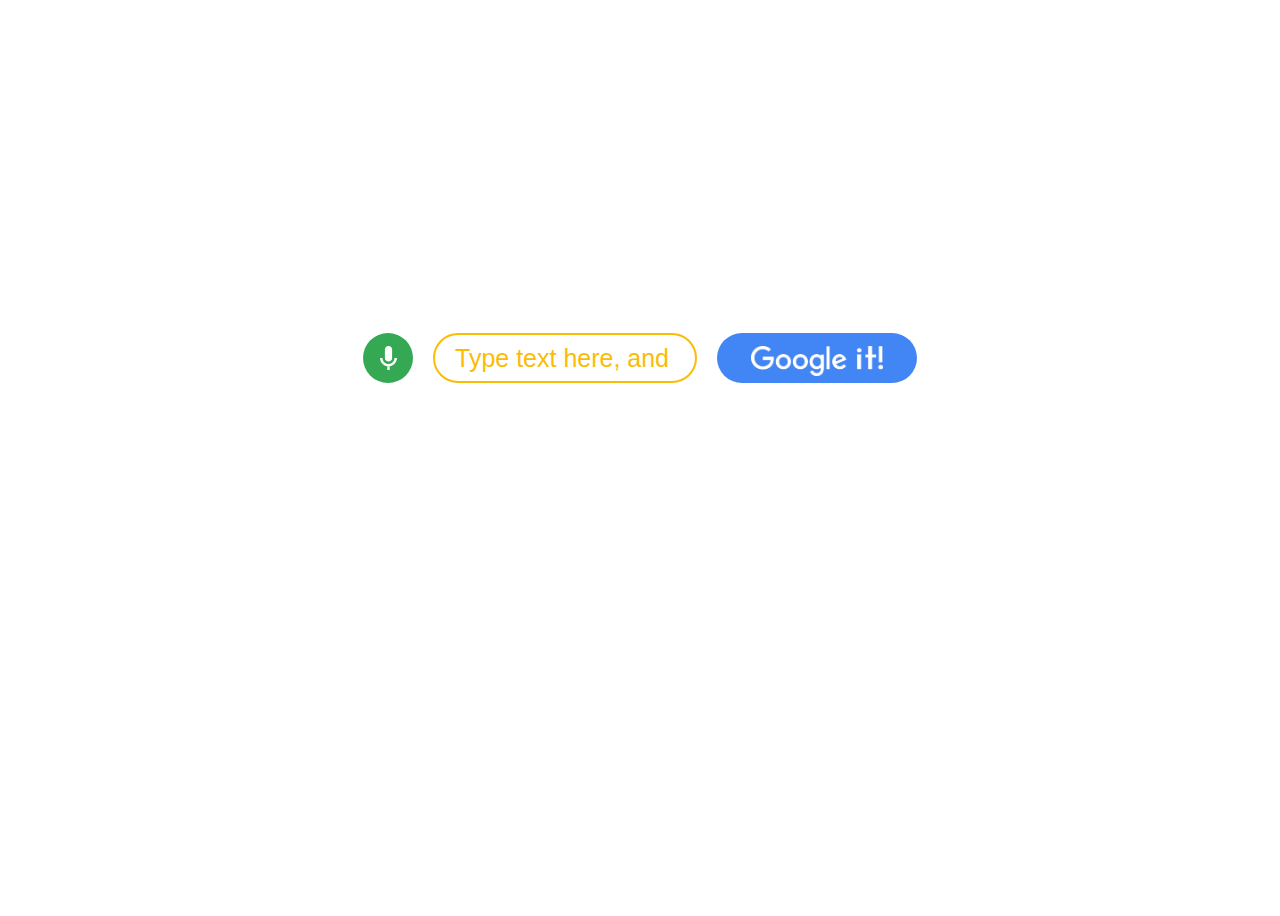
<file: index.html>
<!doctype html>
<html>
  <head>
    <meta charset="utf-8">
    <meta http-equiv="X-UA-Compatible" content="IE=edge">
    <meta name="viewport" content="width=device-width, initial-scale=1">
    <title>Google</title>
    <link href="main3.css" rel="stylesheet">
  </head>


  <body>
    <div id="container">
    	     
      <div id="grid">
        <div id="voice"><img src="Google_mic.svg" width=17></div>
        <div id="grid2"> 
    <input id="input"  type=text placeholder='Type text here, and ' class="anim"/>
</div>
    <div id="button"><img src="logo2.png"></div>
</div>

    </div>
      <span id="hide"></span>

<!--   <script src="stretchy.js" async></script> -->

   <script>
     
     document.querySelector("#button").addEventListener("click", () => {
      window.open(`https://www.google.com/search?q=${document.querySelector("#input").value}`,"_self")



          })
                    function whichTransitionEvent(){
  var t,
      el = document.createElement("fakeelement");

  var transitions = {
    "transition"      : "transitionend",
    "OTransition"     : "oTransitionEnd",
    "MozTransition"   : "transitionend",
    "WebkitTransition": "webkitTransitionEnd"
  }

  for (t in transitions){
    if (el.style[t] !== undefined){
      return transitions[t];
    }
  }
}
           var transitionEvent = whichTransitionEvent();
            console.log(transitionEvent)
      document.querySelector("#input").addEventListener(transitionEvent, () => {
                   //  document.querySelector("#input").removeEventListener(transitionEvent);
                    //  document.querySelector("#input").classList.remove("anim");
                      document.querySelector("#input").classList.add("anim2");

      });

      let element =     document.querySelector("#input");
      window.addEventListener("load", function(){
var width = element.scrollWidth - element.clientWidth;
                                if (element.value.length == 0) width=220;
                              // if (element.value.length == 1) width=25;
				element.style.width = width + "px";


});



var hide = document.getElementById('hide');
var txt = document.getElementById('input');
txt.focus();

txt.addEventListener("input", function(event){
          hide.textContent = txt.value;
        if (txt.value.length == 0) {
          document.querySelector("#input").classList.add("anim");
          txt.style.width="220px";
      } else {

          txt.style.width = hide.offsetWidth+7 + "px";
         
          }

if (txt.value.length == 3) document.querySelector("#input").classList.remove("anim"); 
        })

   </script>
  </body>

</html>
</file>
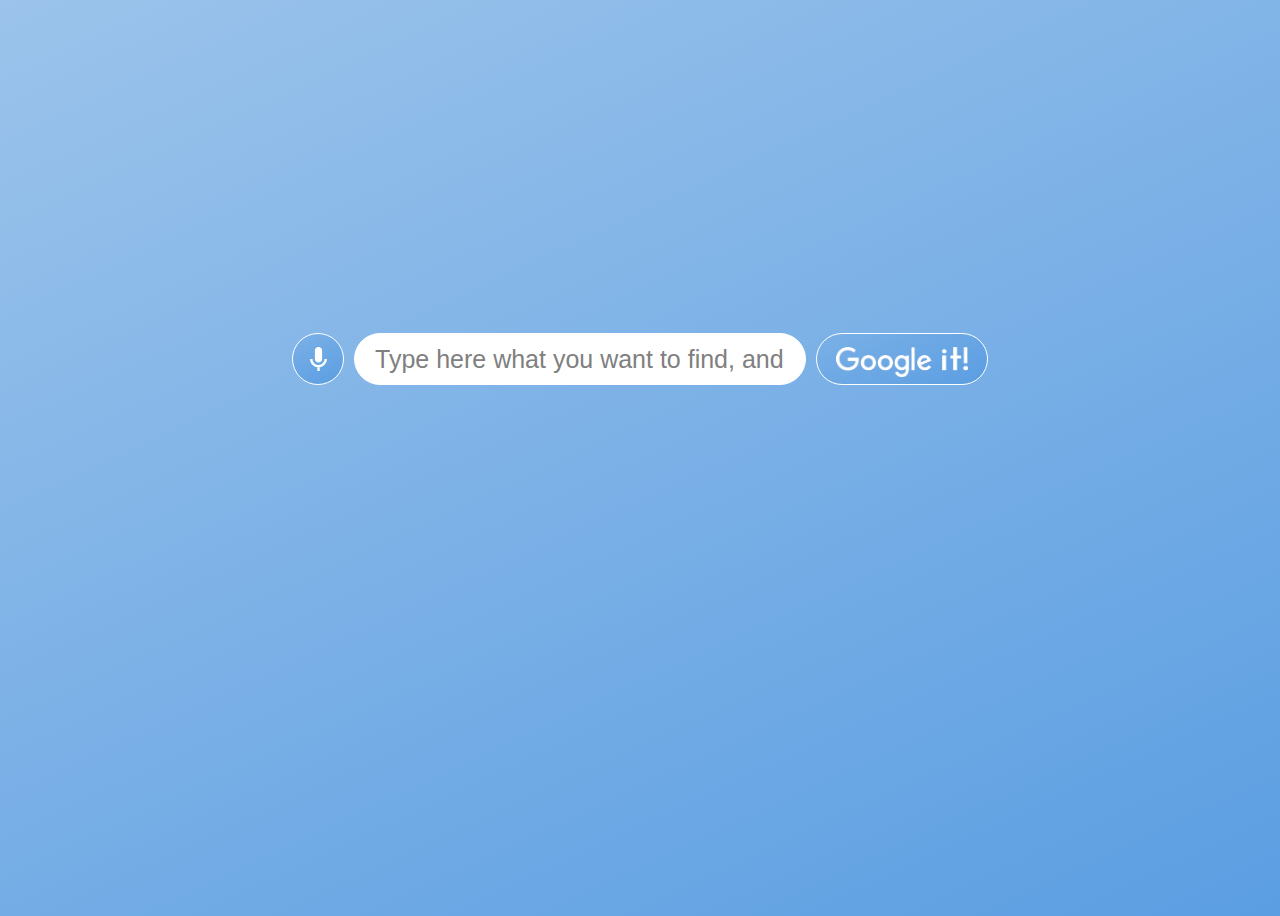
<file: new1/index.html>
<!doctype html>
<html>
  <head>
    <meta charset="utf-8">
    <meta http-equiv="X-UA-Compatible" content="IE=edge">
    <meta name="viewport" content="width=device-width, initial-scale=1">
    <title>Google</title>
    <link href="main3.css" rel="stylesheet">
  </head>


  <body>
    <div id="container">
    	     
      <div id="grid">
        <div id="voice"><img src="Google_mic.svg" width=17></div>
        <div id="grid2"> 
    <input id="input"  type=text placeholder="Type here what you want to find, and" class="anim"/>
                        <label>Type here what you want to find, and </label>
</div>
    <div id="button"><img src="logo2.png"></div>
</div>

    </div>
      <span id="hide"></span>

<!--   <script src="stretchy.js" async></script> -->

   <script>
     
     document.querySelector("#button").addEventListener("click", () => {
      window.open(`https://www.google.com/search?q=${document.querySelector("#input").value}`,"_self")



          })
                    function whichTransitionEvent(){
  var t,
      el = document.createElement("fakeelement");

  var transitions = {
    "transition"      : "transitionend",
    "OTransition"     : "oTransitionEnd",
    "MozTransition"   : "transitionend",
    "WebkitTransition": "webkitTransitionEnd"
  }

  for (t in transitions){
    if (el.style[t] !== undefined){
      return transitions[t];
    }
  }
}
           var transitionEvent = whichTransitionEvent();
            console.log(transitionEvent)
      document.querySelector("#input").addEventListener(transitionEvent, () => {
                   //  document.querySelector("#input").removeEventListener(transitionEvent);
                    //  document.querySelector("#input").classList.remove("anim");
                      document.querySelector("#input").classList.add("anim2");

      });

      let element =     document.querySelector("#input");
      window.addEventListener("load", function(){
var width = element.scrollWidth - element.clientWidth;
                                if (element.value.length == 0) width=410;
                              // if (element.value.length == 1) width=25;
				element.style.width = width + "px";


});



var hide = document.getElementById('hide');
var txt = document.getElementById('input');
//txt.focus();

txt.addEventListener("input", function(event){

  document.querySelector("label").classList.add("gooo"); 
  document.querySelector("label").style.visibility="visible";
  document.querySelector("input").placeholder=""; 
          hide.textContent = txt.value;
        if (txt.value.length == 0) {
          document.querySelector("#input").classList.add("anim");
          document.querySelector("label").classList.remove("gooo"); 
          txt.style.width="410px";
      } else {

          //txt.style.width = hide.offsetWidth+7 + "px";
         
          }

if (txt.value.length == 3) document.querySelector("#input").classList.remove("anim"); 
        })

   </script>
  </body>

</html>
</file>
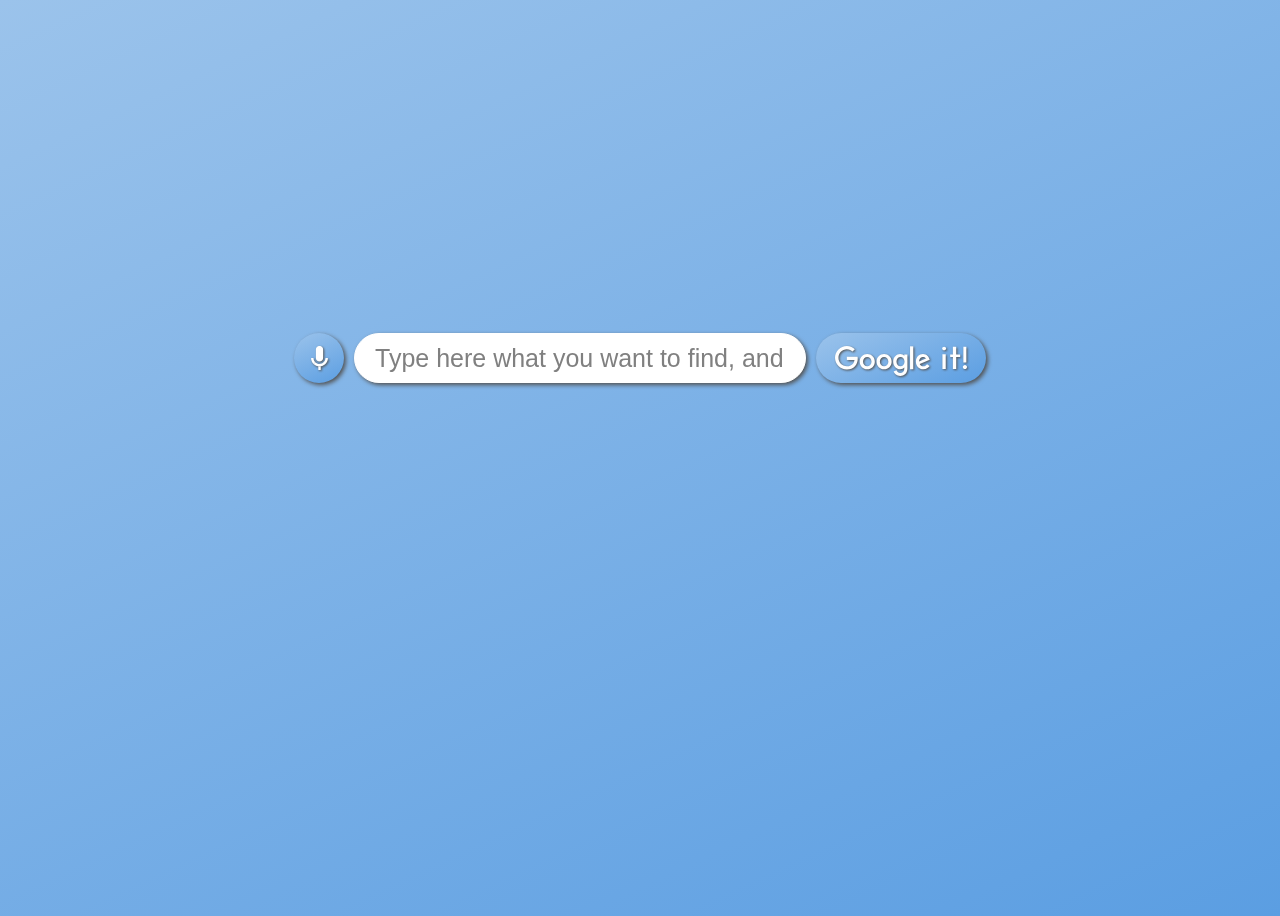
<file: new2/index.html>
<!doctype html>
<html>
  <head>
    <meta charset="utf-8">
    <meta http-equiv="X-UA-Compatible" content="IE=edge">
    <meta name="viewport" content="width=device-width, initial-scale=1">
    <title>Google</title>
    <link href="main3.css" rel="stylesheet">
  </head>


  <body>
    <div id="container">
    	     
      <div id="grid">
        <div id="voice" ><img src="Google_mic.svg" width=17></div>
        <div id="grid2"> 
    <input id="input"  type=text placeholder="Type here what you want to find, and" class="anim"/>
                        <label>Type here what you want to find, and </label>
</div>
    <div id="button" ><img src="google-logo3.svg"></div>
</div>

    </div>
      <span id="hide"></span>

<!--   <script src="stretchy.js" async></script> -->

   <script>
     
     document.querySelector("#button").addEventListener("click", () => {
      window.open(`https://www.google.com/search?q=${document.querySelector("#input").value}`,"_self")



          })
                    function whichTransitionEvent(){
  var t,
      el = document.createElement("fakeelement");

  var transitions = {
    "transition"      : "transitionend",
    "OTransition"     : "oTransitionEnd",
    "MozTransition"   : "transitionend",
    "WebkitTransition": "webkitTransitionEnd"
  }

  for (t in transitions){
    if (el.style[t] !== undefined){
      return transitions[t];
    }
  }
}
           var transitionEvent = whichTransitionEvent();
            console.log(transitionEvent)
      document.querySelector("#input").addEventListener(transitionEvent, () => {
                   //  document.querySelector("#input").removeEventListener(transitionEvent);
                    //  document.querySelector("#input").classList.remove("anim");
                      document.querySelector("#input").classList.add("anim2");

      });

      let element =     document.querySelector("#input");
      window.addEventListener("load", function(){
var width = element.scrollWidth - element.clientWidth;
                                if (element.value.length == 0) width=410;
                              // if (element.value.length == 1) width=25;
				element.style.width = width + "px";


});

  document.querySelector("input").classList.add("inputshadow"); 

var hide = document.getElementById('hide');
var txt = document.getElementById('input');
//txt.focus();

txt.addEventListener("input", function(event){

  document.querySelector("label").classList.add("gooo");
   document.querySelector("input").classList.add("inputshadowon"); 
  document.querySelector("label").style.visibility="visible";
  document.querySelector("input").placeholder=""; 
          hide.textContent = txt.value;
        if (txt.value.length == 0) {
          document.querySelector("#input").classList.add("anim");
          document.querySelector("label").classList.remove("gooo"); 
             document.querySelector("input").classList.remove("inputshadowon"); 

          txt.style.width="410px";
      } else {

          //txt.style.width = hide.offsetWidth+7 + "px";
         
          }

if (txt.value.length == 3) document.querySelector("#input").classList.remove("anim"); 
        })

function bigImg(x) {
    x.src = "google-logo2.svg";
    
}

function normalImg(x) {
   x.src = "google-logo3.svg";
}

function bigImg2(x) {
    x.src = "Google_mic2.svg";
    
}

function normalImg2(x) {
   x.src = "Google_mic.svg";
}
   </script>
  </body>

</html>
</file>
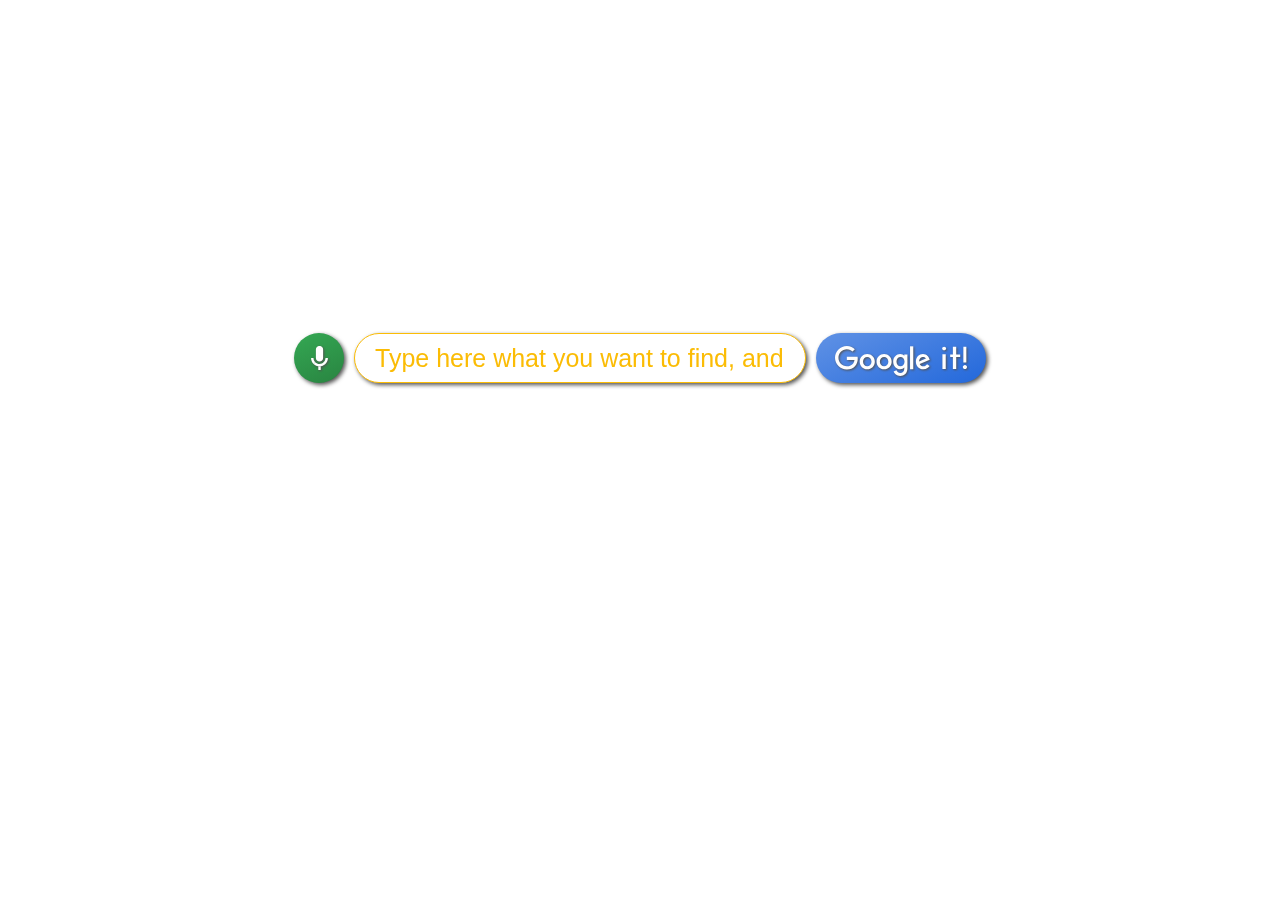
<file: new4/index.html>
<!doctype html>
<html>
  <head>
    <meta charset="utf-8">
    <meta http-equiv="X-UA-Compatible" content="IE=edge">
    <meta name="viewport" content="width=device-width, initial-scale=1">
    <title>Google</title>
    <link href="main3.css" rel="stylesheet">

  </head>


  <body>
    <div id="container">
    	     
      <div id="grid">
        <div id="voice" ><img src="Google_mic.svg" width=17></div>
        <div id="grid2"> 
    <input id="input"  type=text placeholder="Type here what you want to find, and" class="anim"/>
                        <label>Type here what you want to find, and </label>
</div>
    <div id="button" ><img src="google-logo3.svg"></div>
</div>

    </div>
      <span id="hide"></span>

<!--   <script src="stretchy.js" async></script> -->

   <script>
     
     document.querySelector("#button").addEventListener("click", () => {
      window.open(`https://www.google.com/search?q=${document.querySelector("#input").value}`,"_self")



          })
                    function whichTransitionEvent(){
  var t,
      el = document.createElement("fakeelement");

  var transitions = {
    "transition"      : "transitionend",
    "OTransition"     : "oTransitionEnd",
    "MozTransition"   : "transitionend",
    "WebkitTransition": "webkitTransitionEnd"
  }

  for (t in transitions){
    if (el.style[t] !== undefined){
      return transitions[t];
    }
  }
}
           var transitionEvent = whichTransitionEvent();
            console.log(transitionEvent)
      document.querySelector("#input").addEventListener(transitionEvent, () => {
                   //  document.querySelector("#input").removeEventListener(transitionEvent);
                    //  document.querySelector("#input").classList.remove("anim");
                      document.querySelector("#input").classList.add("anim2");

      });

      let element =     document.querySelector("#input");
      window.addEventListener("load", function(){
var width = element.scrollWidth - element.clientWidth;
                                if (element.value.length == 0) width=410;
                              // if (element.value.length == 1) width=25;
				element.style.width = width + "px";


});

  document.querySelector("input").classList.add("inputshadow"); 

var hide = document.getElementById('hide');
var txt = document.getElementById('input');
//txt.focus();

txt.addEventListener("input", function(event){

  document.querySelector("label").classList.add("gooo");
   document.querySelector("input").classList.add("inputshadowon"); 
  document.querySelector("label").style.visibility="visible";
  document.querySelector("input").placeholder=""; 
          hide.textContent = txt.value;
        if (txt.value.length == 0) {
          document.querySelector("#input").classList.add("anim");
          document.querySelector("label").classList.remove("gooo"); 
             document.querySelector("input").classList.remove("inputshadowon"); 

          txt.style.width="410px";
      } else {

          //txt.style.width = hide.offsetWidth+7 + "px";
         
          }

if (txt.value.length == 3) document.querySelector("#input").classList.remove("anim"); 
        })

function bigImg(x) {
    x.src = "google-logo2.svg";
    
}

function normalImg(x) {
   x.src = "google-logo3.svg";
}

function bigImg2(x) {
    x.src = "Google_mic2.svg";
    
}

function normalImg2(x) {
   x.src = "Google_mic.svg";
}
   </script>
  </body>

</html>
</file>
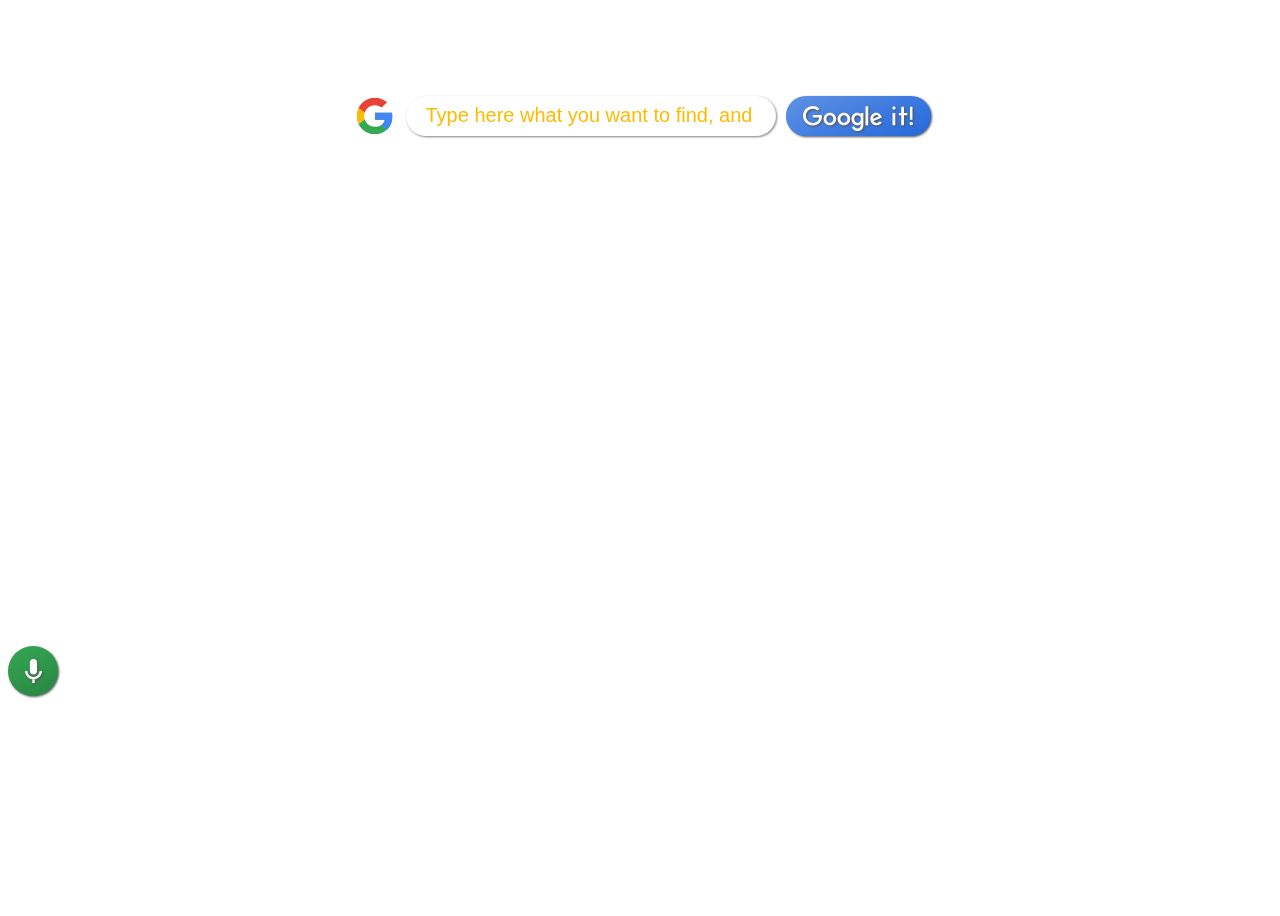
<file: new6/index.html>
<!doctype html>
<html>
  <head>
    <meta charset="utf-8">
    <meta http-equiv="X-UA-Compatible" content="IE=edge">
    <meta name="viewport" content="width=device-width, initial-scale=1">
    <title>Google</title>
    <link href="main3.css" rel="stylesheet">

  </head>


  <body>
    <div id="container">
    	     
      <div id="grid">
        <img src="glogo.svg" width=50>
        <div id="grid2"> 
    <input id="input"  type=text placeholder="Type here what you want to find, and" class="anim"/>
                        <label>Type here what you want to find, and </label>
</div>
    <div id="button" ><img src="google-logo3.svg"></div>
</div>
            <div id="voice" ><img src="Google_mic.svg" width=17></div>
    </div>
      <span id="hide"></span>

<!--   <script src="stretchy.js" async></script> -->

   <script>
     
     document.querySelector("#button").addEventListener("click", () => {
      window.open(`https://www.google.com/search?q=${document.querySelector("#input").value}`,"_self")



          })
                    function whichTransitionEvent(){
  var t,
      el = document.createElement("fakeelement");

  var transitions = {
    "transition"      : "transitionend",
    "OTransition"     : "oTransitionEnd",
    "MozTransition"   : "transitionend",
    "WebkitTransition": "webkitTransitionEnd"
  }

  for (t in transitions){
    if (el.style[t] !== undefined){
      return transitions[t];
    }
  }
}
           var transitionEvent = whichTransitionEvent();
            console.log(transitionEvent)
      document.querySelector("#input").addEventListener(transitionEvent, () => {
                   //  document.querySelector("#input").removeEventListener(transitionEvent);
                    //  document.querySelector("#input").classList.remove("anim");
                      document.querySelector("#input").classList.add("anim2");

      });

      let element =     document.querySelector("#input");
      window.addEventListener("load", function(){
var width = element.scrollWidth - element.clientWidth;
                                if (element.value.length == 0) width=330;
                              // if (element.value.length == 1) width=25;
				element.style.width = width + "px";


});

  document.querySelector("input").classList.add("inputshadow"); 

var hide = document.getElementById('hide');
var txt = document.getElementById('input');
//txt.focus();

txt.addEventListener("input", function(event){

  document.querySelector("label").classList.add("gooo");
   document.querySelector("input").classList.add("inputshadowon"); 
  document.querySelector("label").style.visibility="visible";
  document.querySelector("input").placeholder=""; 
          hide.textContent = txt.value;
        if (txt.value.length == 0) {
          document.querySelector("#input").classList.add("anim");
          document.querySelector("label").classList.remove("gooo"); 
             document.querySelector("input").classList.remove("inputshadowon"); 

          txt.style.width="330px";
      } else {

          //txt.style.width = hide.offsetWidth+7 + "px";
         
          }

if (txt.value.length == 3) document.querySelector("#input").classList.remove("anim"); 
        })

function bigImg(x) {
    x.src = "google-logo2.svg";
    
}

function normalImg(x) {
   x.src = "google-logo3.svg";
}

function bigImg2(x) {
    x.src = "Google_mic2.svg";
    
}

function normalImg2(x) {
   x.src = "Google_mic.svg";
}
   </script>
  </body>

</html>
</file>
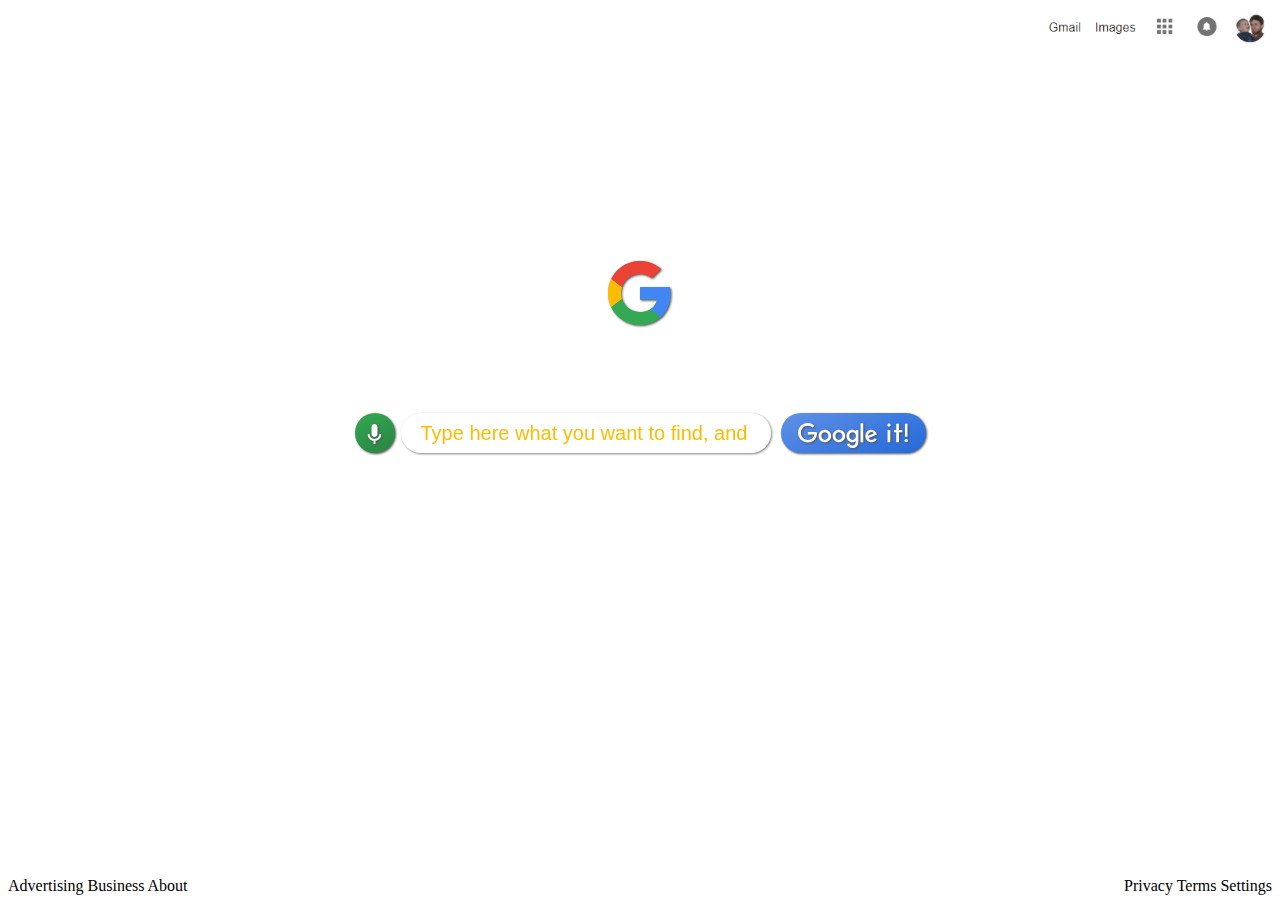
<file: new7/index.html>
<!doctype html>
<html>
  <head>
    <meta charset="utf-8">
    <meta http-equiv="X-UA-Compatible" content="IE=edge">
    <meta name="viewport" content="width=device-width, initial-scale=1">
    <title>Google</title>
    <link href="main3.css" rel="stylesheet">

  </head>


  <body>
    <div id="container">
      <div id="rightcorner"><img src="rightcorner.png"></div>  
    	       <div id="voice2" ><img src="glogo.svg"></div>  
      <div id="grid">
       <div id="voice" ><img src="Google_mic.svg" width=17></div>
        <div id="grid2"> 
    <input id="input"  type=text placeholder="Type here what you want to find, and" class="anim"/>
                        <label>Type here what you want to find, and </label>
</div>
    <div id="button" ><img src="google-logo3.svg"></div>

</div>
         <div id="rightcorner2">
          <div style="text-align: left"> Advertising Business About
         </div>   
         <div style="text-align: right"> Privacy Terms Settings
         </div>   
       </div>
    </div>
      <span id="hide"></span>

<!--   <script src="stretchy.js" async></script> -->

   <script>
     
     document.querySelector("#button").addEventListener("click", () => {
      window.open(`https://www.google.com/search?q=${document.querySelector("#input").value}`,"_self")



          })
                    function whichTransitionEvent(){
  var t,
      el = document.createElement("fakeelement");

  var transitions = {
    "transition"      : "transitionend",
    "OTransition"     : "oTransitionEnd",
    "MozTransition"   : "transitionend",
    "WebkitTransition": "webkitTransitionEnd"
  }

  for (t in transitions){
    if (el.style[t] !== undefined){
      return transitions[t];
    }
  }
}
           var transitionEvent = whichTransitionEvent();
            console.log(transitionEvent)
      document.querySelector("#input").addEventListener(transitionEvent, () => {
                   //  document.querySelector("#input").removeEventListener(transitionEvent);
                    //  document.querySelector("#input").classList.remove("anim");
                      document.querySelector("#input").classList.add("anim2");

      });

      let element =     document.querySelector("#input");
      window.addEventListener("load", function(){
var width = element.scrollWidth - element.clientWidth;
                                if (element.value.length == 0) width=330;
                              // if (element.value.length == 1) width=25;
				element.style.width = width + "px";


});

  document.querySelector("input").classList.add("inputshadow"); 

var hide = document.getElementById('hide');
var txt = document.getElementById('input');
//txt.focus();

txt.addEventListener("input", function(event){

  document.querySelector("label").classList.add("gooo");
   document.querySelector("input").classList.add("inputshadowon"); 
  document.querySelector("label").style.visibility="visible";
  document.querySelector("input").placeholder=""; 
          hide.textContent = txt.value;
        if (txt.value.length == 0) {
          document.querySelector("#input").classList.add("anim");
          document.querySelector("label").classList.remove("gooo"); 
             document.querySelector("input").classList.remove("inputshadowon"); 

          txt.style.width="330px";
      } else {

          //txt.style.width = hide.offsetWidth+7 + "px";
         
          }

if (txt.value.length == 3) document.querySelector("#input").classList.remove("anim"); 
        })

function bigImg(x) {
    x.src = "google-logo2.svg";
    
}

function normalImg(x) {
   x.src = "google-logo3.svg";
}

function bigImg2(x) {
    x.src = "Google_mic2.svg";
    
}

function normalImg2(x) {
   x.src = "Google_mic.svg";
}
   </script>
  </body>

</html>
</file>
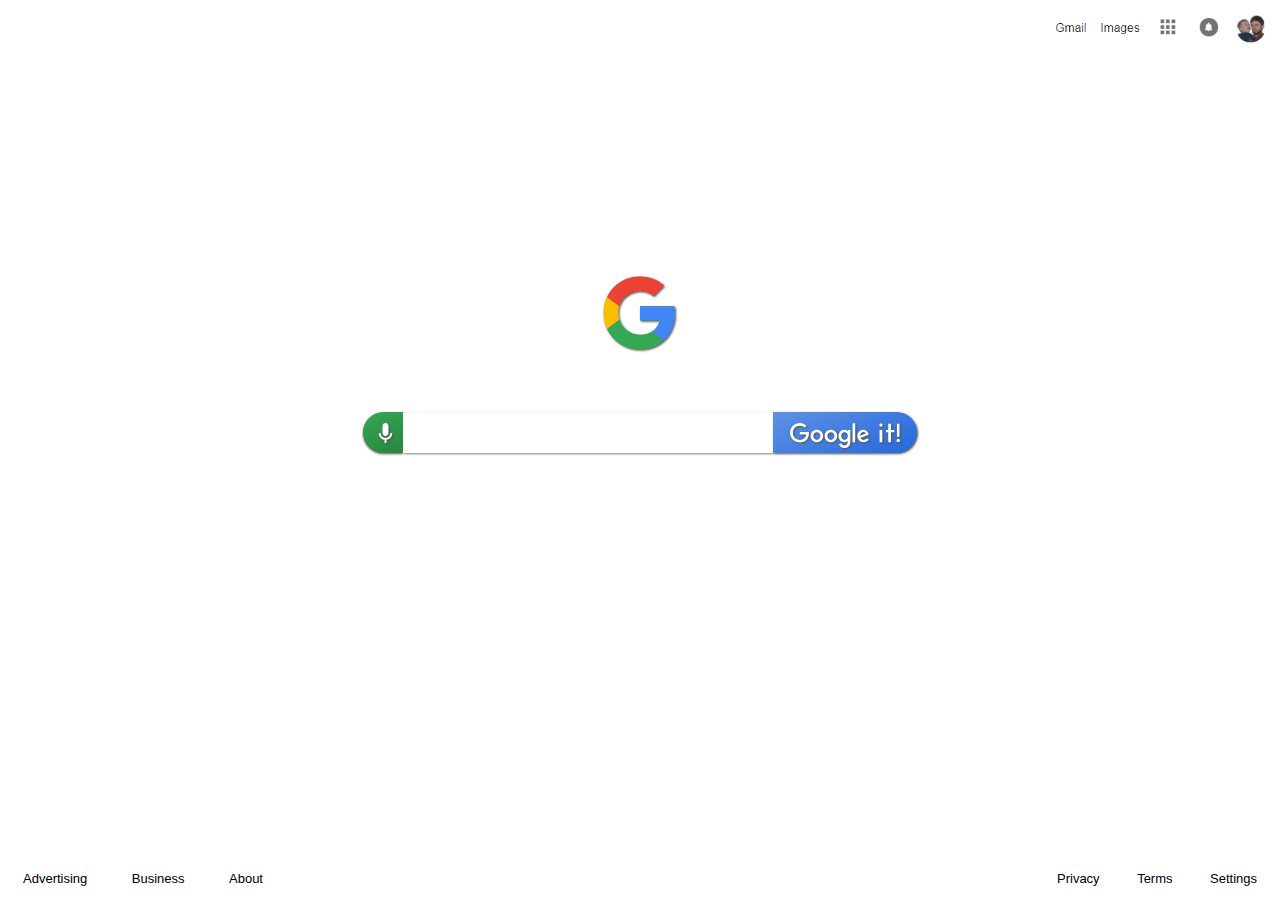
<file: new8/index.html>
<!doctype html>
<html>
  <head>
    <meta charset="utf-8">
    <meta http-equiv="X-UA-Compatible" content="IE=edge">
    <meta name="viewport" content="width=device-width, initial-scale=1">
    <title>Google</title>
    <link href="main3.css" rel="stylesheet">

  </head>


  <body>
    <div id="container">
      <div id="rightcorner"><img src="rightcorner.png"></div>  
    	       <div id="voice2" ><img src="glogo.svg"></div>  
      <div id="grid">
       <div id="voice" ><img src="Google_mic.svg" width=17></div>
        <div id="grid2"> 
    <input id="input"  type=text placeholder="" class="anim"/>

</div>
    <div id="button" ><img src="google-logo3.svg"></div>

</div>
         <div id="rightcorner2">
          <div id="flex1" style="text-align: left"><span>Advertising</span> <span>Business</span> <span>About</span>
         </div>   
         <div id="flex2" style="text-align: right"> <span>Privacy</span> <span>Terms</span> <span>Settings</span>
         </div>   
       </div>
    </div>
      <span id="hide"></span>

<!--   <script src="stretchy.js" async></script> -->

   <script>
     
     document.querySelector("#button").addEventListener("click", () => {
      window.open(`https://www.google.com/search?q=${document.querySelector("#input").value}`,"_self")



          })
                    function whichTransitionEvent(){
  var t,
      el = document.createElement("fakeelement");

  var transitions = {
    "transition"      : "transitionend",
    "OTransition"     : "oTransitionEnd",
    "MozTransition"   : "transitionend",
    "WebkitTransition": "webkitTransitionEnd"
  }

  for (t in transitions){
    if (el.style[t] !== undefined){
      return transitions[t];
    }
  }
}
           var transitionEvent = whichTransitionEvent();
            console.log(transitionEvent)
      document.querySelector("#input").addEventListener(transitionEvent, () => {
                   //  document.querySelector("#input").removeEventListener(transitionEvent);
                    //  document.querySelector("#input").classList.remove("anim");
                      document.querySelector("#input").classList.add("anim2");

      });

      let element =     document.querySelector("#input");
      window.addEventListener("load", function(){
var width = element.scrollWidth - element.clientWidth;
                                if (element.value.length == 0) width=330;
                              // if (element.value.length == 1) width=25;
				element.style.width = width + "px";


});

  document.querySelector("input").classList.add("inputshadow"); 

var hide = document.getElementById('hide');
var txt = document.getElementById('input');
txt.focus();

txt.addEventListener("input", function(event){

  document.querySelector("label").classList.add("gooo");
   document.querySelector("input").classList.add("inputshadowon"); 
  document.querySelector("label").style.visibility="visible";
  document.querySelector("input").placeholder=""; 
          hide.textContent = txt.value;
        if (txt.value.length == 0) {
          document.querySelector("#input").classList.add("anim");
          document.querySelector("label").classList.remove("gooo"); 
             document.querySelector("input").classList.remove("inputshadowon"); 

          txt.style.width="330px";
      } else {

          //txt.style.width = hide.offsetWidth+7 + "px";
         
          }

if (txt.value.length == 3) document.querySelector("#input").classList.remove("anim"); 
        })

function bigImg(x) {
    x.src = "google-logo2.svg";
    
}

function normalImg(x) {
   x.src = "google-logo3.svg";
}

function bigImg2(x) {
    x.src = "Google_mic2.svg";
    
}

function normalImg2(x) {
   x.src = "Google_mic.svg";
}
   </script>
  </body>

</html>
</file>
<file: main3.css>
#button {
display: grid;
  background: #4285f4;
  min-height: 50px;
  width: 200px;
  align-items: end;
  justify-content: center;
   border-radius: 50px;


}

#voice {
  display: grid;

    min-height: 50px;
    align-items: end;
    justify-content: center;
   background: #34a853;
 width: 50px;

     border-radius: 50px;
  }

#button:hover {
  background: #ea4335;
  cursor: pointer;
}

#voice:hover {
  background: #fbbc05;
    cursor: pointer;
}

body {
overflow: hidden;
}

#container {
  display: grid;
  text-align:center;
  min-height: 100vh;
  align-items: center;
  }

#button img {
  height: 30px;
  margin-bottom: 7px;

}

#voice img {
  height: 40px;
  margin-bottom: 5px;
}

#input {

  height: 50px;
 width: 10px;
border:2px solid #fbbc05;
height: 44px;
 outline:none;
 margin-left: 20px;
  margin-right: 20px;
  padding-left: 20px;
  padding-right: 20px;
 line-height: 40px;
 font-size: 25px;
 color: #ea4335;
 max-width:500px;
border-radius: 50px;

 
}


::placeholder { /* Chrome, Firefox, Opera, Safari 10.1+ */
  color: #fbbc05;
  opacity: 1; /* Firefox */
 
  
}

#grid {
  display: grid;
  grid-template-columns: auto auto auto;
  grid-template-rows: 50px;
  align-self: center;
  justify-self: center;

  background-color: #fff;
   border-radius: 50px;
      margin-top:-200px;
 
}

#grid2 {
 
 
}

#hide {
	
	 position: absolute;
  top: -1000px;
  left: -1000px;
  visibility: hidden;
  white-space: nowrap;
   font-size: 25px;
   font-family: Arial;
}

.anim {
	transition: width 1.5s;
}

.anim2 {
 min-width: 220px;
}
</file>
<file: new1/main3.css>
#button {
display: grid;
/*  background: #4285f4;*/
  min-height: 50px;
  width: 170px;
  align-items: end;
  justify-content: center;
   border-radius: 50px;
background: linear-gradient(335deg, rgba(1,0,36,1) 0%, rgba(91,158,226,1) 0%, rgba(155,195,235,1) 200%);
border: 1px solid white;
}

#voice {
  display: grid;
background-image: linear-gradient(335deg, rgba(1,0,36,1) 0%, rgba(91,158,226,1) 0%, rgba(155,195,235,1) 200%),url("Google_mic.svg");
    min-height: 50px;
    align-items: end;
    justify-content: center;
  /* background: #34a853;*/
 width: 50px;
border: 1px solid white;
     border-radius: 50px;
     
  }

#button:hover {
  background: #ea4335;
  cursor: pointer;
}

#voice:hover {
  background: #fbbc05;
    cursor: pointer;
}

body {
overflow: hidden;
background: linear-gradient(335deg, rgba(2,0,36,1) 0%, rgba(91,158,226,1) 0%, rgba(155,195,235,1) 100%);
}

#container {
  display: grid;
  text-align:center;
  min-height: 100vh;
  align-items: center;


  }

#button img {
  height: 30px;
  margin-bottom: 7px;

}

#voice img {
  height: 40px;
  margin-bottom: 5px;
}

#input {

  height: 50px;
 width: 10px;
border:1px solid #fff;
height: 48px;
 outline:none;

 margin-left: 10px;
  margin-right: 10px;
  padding-left: 20px;
  padding-right: 20px;
 line-height: 40px;
 font-size: 25px;
 color: #4285f4;
 max-width:500px;
border-radius: 50px;


 
}


::placeholder { /* Chrome, Firefox, Opera, Safari 10.1+ */
  color: grey;
  opacity: 1; /* Firefox */
 
  
}

#grid {
  display: grid;
  grid-template-columns: auto auto auto;
  grid-template-rows: 50px;
  align-self: center;
  justify-self: center;

 
   border-radius: 50px;
      margin-top:-200px;
 
}

#grid2 {
 
 
  position:relative;
 
 
}

#hide {
	
	 position: absolute;
  top: -1000px;
  left: -1000px;
  visibility: hidden;
  white-space: nowrap;
   font-size: 25px;
   font-family: Arial;
}

.anim {
	transition: width 1.5s;
}

.anim2 {
 min-width: 410px;
}


label {
  color:#999; 
  font-size:18px;
  font-weight:normal;
  position:absolute;
  pointer-events:none;
  left:1px;
  top:6px;
  transition:0.2s ease all; 
margin-left: 10px;
  margin-right: 10px;
  padding-left: 20px;
  padding-right: 20px;
 line-height: 40px;
 font-size: 25px;
 color: grey;
 font-family: Arial;
 visibility: hidden;
}
  
.gooo{
  top:-35px;
  font-size:14px;
  color:#fff;
  visibility: visible;
}
</file>
<file: new2/main3.css>
#button {
display: grid;
/*  background: #4285f4;*/
  min-height: 50px;
  width: 170px;
  align-items: end;
  justify-content: center;
   border-radius: 50px;
background: linear-gradient(335deg, rgba(2,0,36,1) 0%, rgba(91,158,226,1) 0%, rgba(155,195,235,1) 100%);

border: 0px solid white;
filter: drop-shadow(2px 2px 2px #525252);
-webkit-filter: drop-shadow(2px 2px 2px  #525252);
-moz-filter: drop-shadow(2px 2px 2px  #525252);
}

#voice {
  display: grid;
background: linear-gradient(335deg, rgba(2,0,36,1) 0%, rgba(91,158,226,1) 0%, rgba(155,195,235,1) 100%);
    min-height: 50px;
    align-items: end;
    justify-content: center;
  /* background: #34a853;*/
 width: 50px;
border: 0px solid white;
     border-radius: 50px;
 filter: drop-shadow(2px 2px 2px #525252);
-webkit-filter: drop-shadow(2px 2px 2px  #525252);
-moz-filter: drop-shadow(2px 2px 2px  #525252);
     
  }

#button:hover {
 background: linear-gradient(335deg, rgba(2,0,36,1) 0%, rgba(91,158,226,1) 0%, rgba(155,195,235,1) 100%);
background-repeat: no-repeat;
background-position: center;
  filter: drop-shadow(1px 1px 1px #525252);
-webkit-filter: drop-shadow(1px 1px 1px #525252);
-moz-filter: drop-shadow(1px 1px 1px #525252);
  cursor: pointer;
}

#voice:hover {
 
    cursor: pointer;
      filter: drop-shadow(1px 1px 1px #525252);
-webkit-filter: drop-shadow(1px 1px 1px #525252);
-moz-filter: drop-shadow(1px 1px 1px #525252);
}

body {
overflow: hidden;
background: linear-gradient(335deg, rgba(2,0,36,1) 0%, rgba(91,158,226,1) 0%, rgba(155,195,235,1) 100%);
}

#container {
  display: grid;
  text-align:center;
  min-height: 100vh;
  align-items: center;


  }

#button img {
  height: 30px;
  margin-bottom: 7px;
filter: drop-shadow(1px 1px 1px #525252);
-webkit-filter: drop-shadow(1px 1px 1px #525252);
-moz-filter: drop-shadow(1px 1px 1px #525252);
}

#voice img {
  height: 40px;
  margin-bottom: 5px;
  filter: drop-shadow(1px 1px 1px #525252);
-webkit-filter: drop-shadow(1px 1px 1px #525252);
-moz-filter: drop-shadow(1px 1px 1px #525252);
}

#input {

  height: 50px;
 width: 10px;
border:1px solid #fff;
height: 46px;
 outline:none;

 margin-left: 10px;
  margin-right: 10px;
  padding-left: 20px;
  padding-right: 20px;
 line-height: 40px;
 font-size: 25px;
 color: #3176bc;
 max-width:500px;
border-radius: 50px;


 
}


::placeholder { /* Chrome, Firefox, Opera, Safari 10.1+ */
  color: grey;
  opacity: 1; /* Firefox */

}

#grid {
  display: grid;
  grid-template-columns: auto auto auto;
  grid-template-rows: 50px;
  align-self: center;
  justify-self: center;

 
   border-radius: 50px;
      margin-top:-200px;

}

#grid2 {
 
 
  position:relative;
 
 
}

#hide {
	
	 position: absolute;
  top: -1000px;
  left: -1000px;
  visibility: hidden;
  white-space: nowrap;
   font-size: 25px;
   font-family: Arial;
}

.anim {
	transition: width 1.5s;
}

.anim2 {
 min-width: 410px;
}


label {
  color:#999; 
  font-size:18px;
  font-weight:normal;
  position:absolute;
  pointer-events:none;
  left:1px;
  top:6px;
  transition:0.2s ease all; 
margin-left: 10px;
  margin-right: 10px;
  padding-left: 20px;
  padding-right: 20px;
 line-height: 40px;
 font-size: 25px;
 color: grey;
 font-family: Arial;
 visibility: hidden;
   color: grey;
  

}
  
.gooo{
  top:-35px;
  font-size:14px;
  color:#fff;
  visibility: visible;

}

.inputshadow{
 filter: drop-shadow(2px 2px 2px #525252);
-webkit-filter: drop-shadow(2px 2px 2px  #525252);
-moz-filter: drop-shadow(2px 2px 2px  #525252);
}

.inputshadowon{
  filter: drop-shadow(1px 1px 1px #525252);
-webkit-filter: drop-shadow(1px 1px 1px #525252);
-moz-filter: drop-shadow(1px 1px 1px #525252);
}
</file>
<file: new4/main3.css>
#button {
display: grid;
/*  background: #4285f4;*/
  min-height: 50px;
  width: 170px;
  align-items: end;
  justify-content: center;
   border-radius: 50px;
background: linear-gradient(335deg, #1d3f77 0%, #2368db 0%, #6092e5 100%);

border: 0px solid white;
filter: drop-shadow(2px 2px 2px #525252);
-webkit-filter: drop-shadow(2px 2px 2px  #525252);
-moz-filter: drop-shadow(2px 2px 2px  #525252);
}

#voice {
  display: grid;
background: linear-gradient(335deg, #195629 0%, #298441 0%, #34a853 100%);
    min-height: 50px;
    align-items: end;
    justify-content: center;
  /* background: #34a853;*/
 width: 50px;
border: 0px solid white;
     border-radius: 50px;
 filter: drop-shadow(2px 2px 2px #525252);
-webkit-filter: drop-shadow(2px 2px 2px  #525252);
-moz-filter: drop-shadow(2px 2px 2px  #525252);
     
  }

#button:hover {
 background: linear-gradient(335deg, #8e1a11 0%, #e0382a 0%, #ed5144 100%);
background-repeat: no-repeat;
background-position: center;
  filter: drop-shadow(1px 1px 1px #525252);
-webkit-filter: drop-shadow(1px 1px 1px #525252);
-moz-filter: drop-shadow(1px 1px 1px #525252);
  cursor: pointer;
}

#voice:hover {
 background: linear-gradient(335deg, #aa7f01 0%, #fbbc05 0%, #ffc623 100%);
    cursor: pointer;
      filter: drop-shadow(1px 1px 1px #525252);
-webkit-filter: drop-shadow(1px 1px 1px #525252);
-moz-filter: drop-shadow(1px 1px 1px #525252);
}

body {
overflow: hidden;

}

#container {
  display: grid;
  text-align:center;
  min-height: 100vh;
  align-items: center;


  }

#button img {
  height: 30px;
  margin-bottom: 7px;
filter: drop-shadow(1px 1px 1px #525252);
-webkit-filter: drop-shadow(1px 1px 1px #525252);
-moz-filter: drop-shadow(1px 1px 1px #525252);
}

#voice img {
  height: 40px;
  margin-bottom: 5px;
  filter: drop-shadow(1px 1px 1px #525252);
-webkit-filter: drop-shadow(1px 1px 1px #525252);
-moz-filter: drop-shadow(1px 1px 1px #525252);
}

#input {

  height: 50px;
 width: 10px;
border:1px solid #fbbc05;
height: 46px;
 outline:none;
 

 margin-left: 10px;
  margin-right: 10px;
  padding-left: 20px;
  padding-right: 20px;
 line-height: 40px;
 font-size: 25px;
 color: #ea4335;
 max-width:500px;
border-radius: 50px;


 
}


::placeholder { /* Chrome, Firefox, Opera, Safari 10.1+ */
 color: #fbbc05;
  opacity: 1; /* Firefox */

}

#grid {
  display: grid;
  grid-template-columns: auto auto auto;
  grid-template-rows: 50px;
  align-self: center;
  justify-self: center;

 
   border-radius: 50px;
      margin-top:-200px;

}

#grid2 {
 
 
  position:relative;
 
 
}

#hide {
	
	 position: absolute;
  top: -1000px;
  left: -1000px;
  visibility: hidden;
  white-space: nowrap;
   font-size: 25px;
   font-family: Arial;
}

.anim {
	transition: width 1.5s;
}

.anim2 {
 min-width: 410px;
}


label {
  color:#999; 
  font-size:18px;
  font-weight:normal;
  position:absolute;
  pointer-events:none;
  left:1px;
  top:6px;
  transition:0.2s ease all; 
margin-left: 10px;
  margin-right: 10px;
  padding-left: 20px;
  padding-right: 20px;
 line-height: 40px;
 font-size: 25px;
 color: #fbbc05;
 font-family: Arial;
 visibility: hidden;
  
  

}
  
.gooo{
  top:-35px;
  font-size:14px;

  visibility: visible;

}

.inputshadow{
filter: drop-shadow(2px 2px 2px #525252);
-webkit-filter: drop-shadow(2px 2px 2px  #525252);
-moz-filter: drop-shadow(2px 2px 2px  #525252);
}

.inputshadowon{
  filter: drop-shadow(1px 1px 1px #525252);
-webkit-filter: drop-shadow(1px 1px 1px #525252);
-moz-filter: drop-shadow(1px 1px 1px #525252);
}
</file>
<file: new6/main3.css>
#button {
display: grid;
/*  background: #4285f4;*/
  height: 40px;
  width: 145px;
  align-items: end;
  justify-content: center;
   border-radius: 50px;
background: linear-gradient(335deg, #1d3f77 0%, #2368db 0%, #6092e5 100%);

border: 0px solid white;
  filter: drop-shadow(1px 1px 1px #525252);
-webkit-filter: drop-shadow(1px 1px 1px #525252);
-moz-filter: drop-shadow(1px 1px 1px #525252);
}

#voice {
  display: grid;
background: linear-gradient(335deg, #195629 0%, #298441 0%, #34a853 100%);
    min-height: 50px;
    align-items: end;
    justify-content: center;
  /* background: #34a853;*/
 width: 50px;
border: 0px solid white;
     border-radius: 50px;
  filter: drop-shadow(1px 1px 1px #525252);
-webkit-filter: drop-shadow(1px 1px 1px #525252);
-moz-filter: drop-shadow(1px 1px 1px #525252);
     
  }


#button:hover {
 background: linear-gradient(335deg, #8e1a11 0%, #e0382a 0%, #ed5144 100%);
background-repeat: no-repeat;
background-position: center;
  filter: drop-shadow(1px 1px 1px #525252);
-webkit-filter: drop-shadow(1px 1px 1px #525252);
-moz-filter: drop-shadow(1px 1px 1px #525252);
  cursor: pointer;
}

#voice:hover {
 background: linear-gradient(335deg, #aa7f01 0%, #fbbc05 0%, #ffc623 100%);
    cursor: pointer;
      filter: drop-shadow(1px 1px 1px #525252);
-webkit-filter: drop-shadow(1px 1px 1px #525252);
-moz-filter: drop-shadow(1px 1px 1px #525252);
}

body {
overflow: hidden;
  box-sizing: border-box;
}

#container {
  display: grid;
  text-align:center;
  min-height: 100vh;
  align-items: center;


  }

 img {
 height:40px;

}
#button img {
  height: 25px;
  margin-bottom: 5px;
filter: drop-shadow(1px 1px 1px #525252);
-webkit-filter: drop-shadow(1px 1px 1px #525252);
-moz-filter: drop-shadow(1px 1px 1px #525252);
}

#voice img {
  height: 40px;
  margin-bottom: 5px;
  filter: drop-shadow(1px 1px 1px #525252);
-webkit-filter: drop-shadow(1px 1px 1px #525252);
-moz-filter: drop-shadow(1px 1px 1px #525252);
}

#input {

 width: 10px;
border:0px solid #fbbc05;
height: 38px;
 outline:none;
 

 margin-left: 6px;
  margin-right: 10px;
  padding-left: 20px;
  padding-right: 20px;
 line-height: 30px;
 font-size: 20px;
 color: #ea4335;
 max-width:500px;
border-radius: 50px;


 
}


::placeholder { /* Chrome, Firefox, Opera, Safari 10.1+ */
 color: #fbbc05;
  opacity: 1; /* Firefox */

}

#grid {
  display: grid;
  grid-template-columns: auto auto auto;
  grid-template-rows: 50px;
  align-self: center;
  justify-self: center;

 
   border-radius: 50px;
      margin-top:-200px;

}

#grid2 {
 
 
  position:relative;
 
 
}

#hide {
	
	 position: absolute;
  top: -1000px;
  left: -1000px;
  visibility: hidden;
  white-space: nowrap;
   font-size: 25px;
   font-family: Arial;
}

.anim {
	transition: width 1.5s;
}

.anim2 {
 min-width: 330px;
}


label {
  color:#999; 
  font-size:18px;
  font-weight:normal;
  position:absolute;
  pointer-events:none;
  left:1px;
  top:6px;
  transition:0.2s ease all; 
margin-left: 6px;
  margin-right: 10px;
  padding-left: 20px;
  padding-right: 20px;
 line-height: 30px;
 font-size: 20px;
 color: #fbbc05;
 font-family: Arial;
 visibility: hidden;
  
  

}
  
.gooo{
  top:-35px;
  font-size:14px;

  visibility: visible;

}

.inputshadow{
  filter: drop-shadow(1px 1px 1px grey);
-webkit-filter: drop-shadow(1px 1px 1px grey);
-moz-filter: drop-shadow(1px 1px 1px grey);
}

.inputshadowon{
  filter: drop-shadow(1px 1px 1px #525252);
-webkit-filter: drop-shadow(1px 1px 1px #525252);
-moz-filter: drop-shadow(1px 1px 1px #525252);
}
</file>
<file: new7/main3.css>
#button {
display: grid;
/*  background: #4285f4;*/
  height: 40px;
  width: 145px;
  align-items: end;
  justify-content: center;
   border-radius: 50px;
background: linear-gradient(335deg, #1d3f77 0%, #2368db 0%, #6092e5 100%);

border: 0px solid white;
  filter: drop-shadow(1px 1px 1px #525252);
-webkit-filter: drop-shadow(1px 1px 1px #525252);
-moz-filter: drop-shadow(1px 1px 1px #525252);
}

#voice {
  display: grid;
background: linear-gradient(335deg, #195629 0%, #298441 0%, #34a853 100%);
    min-height: 40px;
    height: 40px;
    align-items: end;
    justify-content: center;
  /* background: #34a853;*/
 width: 40px;
border: 0px solid white;
     border-radius: 50px;
  filter: drop-shadow(1px 1px 1px #525252);
-webkit-filter: drop-shadow(1px 1px 1px #525252);
-moz-filter: drop-shadow(1px 1px 1px #525252);
     
  }

  #voice2 {
  display: grid;

    min-height: 40px;
     height: 150px;
     margin-bottom: -50px;
    align-items: end;
        justify-content: center;
  /* background: #34a853;*/
 width: 150px;
border: 0px solid white;
     border-radius: 90px;
  filter: drop-shadow(1px 1px 1px #525252);
-webkit-filter: drop-shadow(1px 1px 1px #525252);
-moz-filter: drop-shadow(1px 1px 1px #525252);
       align-self: center;
  justify-self: center;
  }


#button:hover {
 background: linear-gradient(335deg, #8e1a11 0%, #e0382a 0%, #ed5144 100%);
background-repeat: no-repeat;
background-position: center;
  filter: drop-shadow(1px 1px 1px #525252);
-webkit-filter: drop-shadow(1px 1px 1px #525252);
-moz-filter: drop-shadow(1px 1px 1px #525252);
  cursor: pointer;
}

#voice:hover {
 background: linear-gradient(335deg, #aa7f01 0%, #fbbc05 0%, #ffc623 100%);
    cursor: pointer;
      filter: drop-shadow(1px 1px 1px #525252);
-webkit-filter: drop-shadow(1px 1px 1px #525252);
-moz-filter: drop-shadow(1px 1px 1px #525252);
}

body {
overflow: hidden;
  box-sizing: border-box;
}

#container {
  display: grid;
  text-align:center;
  min-height: 100vh;
  align-items: center;
  grid-template-columns: auto;
  grid-template-rows: 5vh 40vh 50vh 5vh;
  }

 img {
 height:40px;

}

#button img {
  height: 25px;
  margin-bottom: 5px;
filter: drop-shadow(1px 1px 1px #525252);
-webkit-filter: drop-shadow(1px 1px 1px #525252);
-moz-filter: drop-shadow(1px 1px 1px #525252);
}

#voice img {
  height: 20px;
  margin-bottom: 9px;
  filter: drop-shadow(1px 1px 1px #525252);
-webkit-filter: drop-shadow(1px 1px 1px #525252);
-moz-filter: drop-shadow(1px 1px 1px #525252);
}
#voice2 img {
  height: 70px;
  margin-bottom: 5px;

}


#input {

 width: 10px;
border:0px solid #fbbc05;
height: 38px;
 outline:none;
 

 margin-left: 6px;
  margin-right: 10px;
  padding-left: 20px;
  padding-right: 20px;
 line-height: 30px;
 font-size: 20px;
 color: #ea4335;
 max-width:500px;
border-radius: 50px;


 
}


::placeholder { /* Chrome, Firefox, Opera, Safari 10.1+ */
 color: #fbbc05;
  opacity: 1; /* Firefox */

}

#grid {
  display: grid;
  grid-template-columns: auto auto auto;
  grid-template-rows: 40px;
  align-self: start;
  justify-self: center;

 
   border-radius: 50px;
    

}

#grid2 {
 
 
  position:relative;
 
 
}


#rightcorner {
 text-align: right;
 }

 #rightcorner2 {
 display: flex;
 justify-content: space-between;
 }
#rightcorner img {
	height:35px;
}


#hide {
	
	 position: absolute;
  top: -1000px;
  left: -1000px;
  visibility: hidden;
  white-space: nowrap;
   font-size: 25px;
   font-family: Arial;
}

.anim {
	transition: width 1.5s;
}

.anim2 {
 min-width: 330px;
}


label {
  color:#999; 
  font-size:18px;
  font-weight:normal;
  position:absolute;
  pointer-events:none;
  left:1px;
  top:6px;
  transition:0.2s ease all; 
margin-left: 6px;
  margin-right: 10px;
  padding-left: 20px;
  padding-right: 20px;
 line-height: 30px;
 font-size: 20px;
 color: #fbbc05;
 font-family: Arial;
 visibility: hidden;
  
  

}
  
.gooo{
  top:-30px;
  font-size:14px;

  visibility: visible;

}

.inputshadow{
  filter: drop-shadow(1px 1px 1px grey);
-webkit-filter: drop-shadow(1px 1px 1px grey);
-moz-filter: drop-shadow(1px 1px 1px grey);
}

.inputshadowon{
  filter: drop-shadow(1px 1px 1px #525252);
-webkit-filter: drop-shadow(1px 1px 1px #525252);
-moz-filter: drop-shadow(1px 1px 1px #525252);
}
</file>
<file: new8/main3.css>
#button {
display: grid;
/*  background: #4285f4;*/
  height: 41px;
  width: 144px;
  margin-top:-1px;
  align-items: end;

  justify-content: center;
   border-radius: 0 50px 50px 0;
background: linear-gradient(335deg, #1d3f77 0%, #2368db 0%, #6092e5 100%);

border: 0px solid white;
  filter: drop-shadow(1px 1px 1px #525252);
-webkit-filter: drop-shadow(1px 1px 1px #525252);
-moz-filter: drop-shadow(1px 1px 1px #525252);
}

#voice {
  display: grid;
background: linear-gradient(335deg, #195629 0%, #298441 0%, #34a853 100%);
    min-height: 40px;
    height: 41px;
      margin-top:-1px;
    align-items: end;
    justify-content: center;
  /* background: #34a853;*/
 width: 40px;
border: 0px solid white;
     border-radius: 50px 0 0 50px;
  filter: drop-shadow(0px 1px 1px #525252);
-webkit-filter: drop-shadow(0px 1px 1px #525252);
-moz-filter: drop-shadow(0px 1px 1px #525252);
     
  }

  #voice2 {
  display: grid;

    min-height: 40px;
     height: 150px;
     margin-bottom: -100px;
    align-items: end;
        justify-content: center;
  /* background: #34a853;*/
 width: 150px;
border: 0px solid white;
     border-radius: 90px;
  filter: drop-shadow(1px 1px 1px #525252);
-webkit-filter: drop-shadow(1px 1px 1px #525252);
-moz-filter: drop-shadow(1px 1px 1px #525252);
       align-self: center;
  justify-self: center;
  }


#button:hover {
 background: linear-gradient(335deg, #8e1a11 0%, #e0382a 0%, #ed5144 100%);
background-repeat: no-repeat;
background-position: center;
  filter: drop-shadow(1px 1px 1px #525252);
-webkit-filter: drop-shadow(1px 1px 1px #525252);
-moz-filter: drop-shadow(1px 1px 1px #525252);
  cursor: pointer;
}

#voice:hover {
 background: linear-gradient(335deg, #aa7f01 0%, #fbbc05 0%, #ffc623 100%);
    cursor: pointer;
      filter: drop-shadow(1px 1px 1px #525252);
-webkit-filter: drop-shadow(1px 1px 1px #525252);
-moz-filter: drop-shadow(1px 1px 1px #525252);
}

body {
overflow: hidden;
  box-sizing: border-box;
}

#container {
  display: grid;
  text-align:center;
  min-height: 100vh;
  align-items: center;
  grid-template-columns: auto;
  grid-template-rows: 5vh 40vh 50vh 5vh;
  }

 img {
 height:40px;

}

#button img {
  height: 25px;
  margin-bottom: 5px;

filter: drop-shadow(1px 1px 1px #525252);
-webkit-filter: drop-shadow(1px 1px 1px #525252);
-moz-filter: drop-shadow(1px 1px 1px #525252);
}

#voice img {
  height: 20px;
  margin-bottom: 10px;
  margin-left: 4px;
  filter: drop-shadow(1px 1px 1px #525252);
-webkit-filter: drop-shadow(1px 1px 1px #525252);
-moz-filter: drop-shadow(1px 1px 1px #525252);
}
#voice2 img {
  height: 80px;
  margin-bottom: 5px;

}


#input {

 width: 10px;
border:0px solid #fbbc05;
height: 38px;
 outline:none;
 

 margin-left: 0px;
  margin-right: 0px;
  padding-left: 20px;
  padding-right: 20px;
 line-height: 30px;
 font-size: 20px;
 color: #ea4335;
 max-width:500px;

    filter: drop-shadow(1px 1px 1px grey);
-webkit-filter: drop-shadow(1px 1px 1px grey);
-moz-filter: drop-shadow(1px 1px 1px grey);

 
}


::placeholder { /* Chrome, Firefox, Opera, Safari 10.1+ */
 color: #fbbc05;
  opacity: 1; /* Firefox */

}

#grid {
  display: grid;
  grid-template-columns: auto auto auto;
  grid-template-rows: 40px;
  align-self: start;
  justify-self: center;

 
   border-radius: 50px;
    

}

#grid2 {
 
 
  position:relative;
 
 
}


#rightcorner {
 text-align: right;
 }

 #rightcorner2 {
 display: flex;
 justify-content: space-between;
 height: 30px;
 }
#rightcorner img {
  height: 34px;
}


#hide {
	
	 position: absolute;
  top: -1000px;
  left: -1000px;
  visibility: hidden;
  white-space: nowrap;
   font-size: 25px;
   font-family: Arial;
}

.anim {
	transition: width 1.5s;
}

.anim2 {
 min-width: 330px;
}


label {
  color:#999; 
  font-size:18px;
  font-weight:normal;
  position:absolute;
  pointer-events:none;
  left:1px;
  top:6px;
  transition:0.2s ease all; 
margin-left: 6px;
  margin-right: 10px;
  padding-left: 20px;
  padding-right: 20px;
 line-height: 30px;
 font-size: 20px;
 color: #fbbc05;
 font-family: Arial;
 visibility: hidden;
  
  

}
  
.gooo{
  top:-30px;
  font-size:14px;

  visibility: visible;

}

.inputshadow{

}

.inputshadowon{

}

#flex1 {
display:flex;
width: 240px;
   justify-content: space-between;
   font-family: Arial;
   font-size: 13px;
   padding-left: 15px;

}

#flex2 {
display:flex;
width: 200px;
   justify-content: space-between;
      font-family: Arial;
         font-size: 13px;
            padding-right: 15px;

}
</file>
